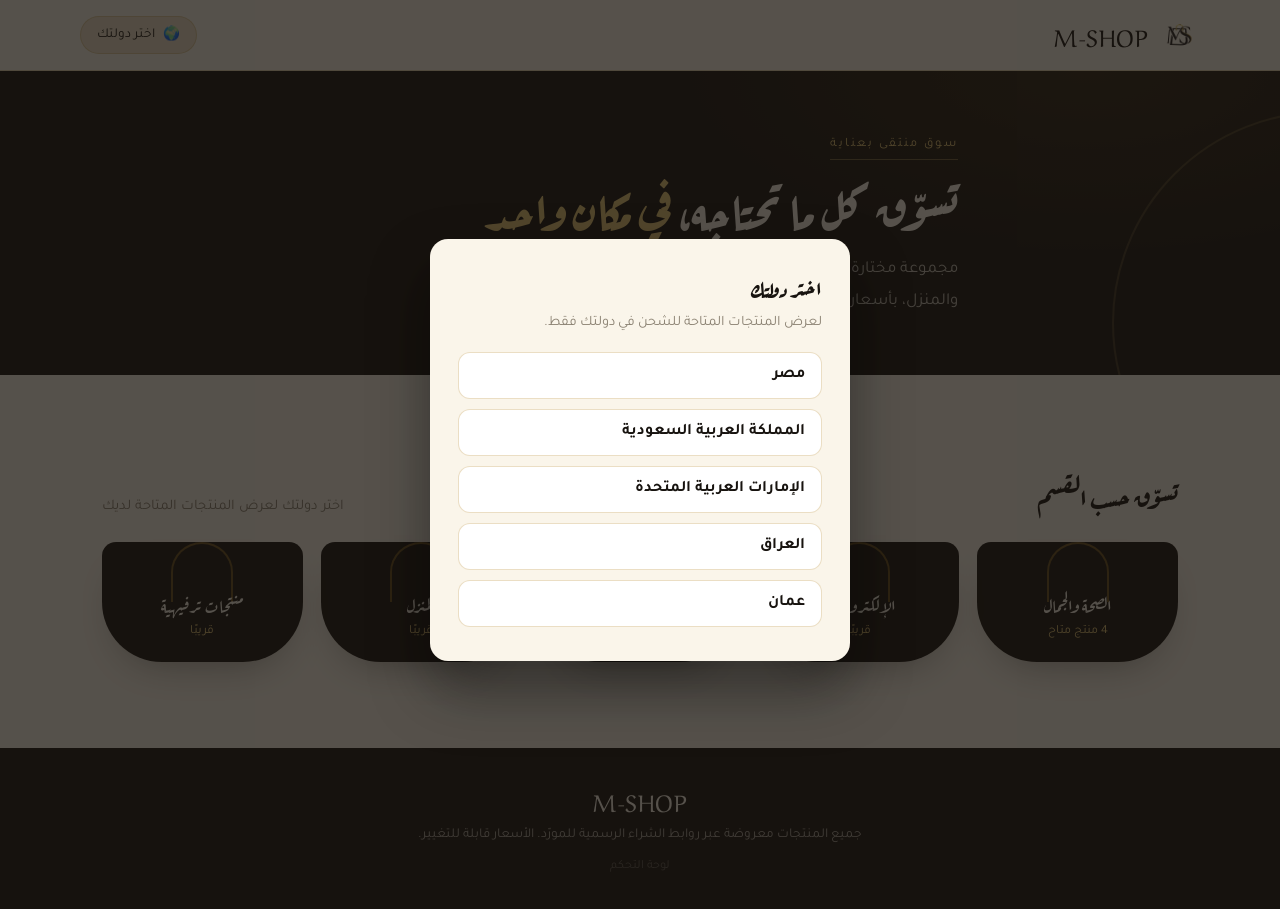
<file: index.html>
<!DOCTYPE html>
<html lang="ar" dir="rtl">
<head>
<meta charset="UTF-8" />
<meta name="viewport" content="width=device-width, initial-scale=1.0" />
<title>M-SHOP | متجرك للتسوق أونلاين</title>
<link rel="icon" href="assets/img/logo.png" />
<link rel="preconnect" href="https://fonts.googleapis.com">
<link href="https://fonts.googleapis.com/css2?family=Aref+Ruqaa:wght@400;700&family=Tajawal:wght@400;500;700&display=swap" rel="stylesheet">
<link rel="stylesheet" href="assets/css/style.css" />
<script defer src="https://identity.netlify.com/v1/netlify-identity-widget.js"></script>
</head>
<body>

<header class="site-header"><div id="headerMount"></div></header>

<section class="hero">
  <div class="container hero-inner">
    <span class="eyebrow">سوق منتقى بعناية</span>
    <h1>تسوّق كل ما تحتاجه، <em>في مكان واحد</em></h1>
    <p>مجموعة مختارة من منتجات العناية والجمال والإلكترونيات والمنزل، بأسعار وشحن يناسب دولتك.</p>
  </div>
</section>

<div class="arch-divider"><span></span><span></span><span></span></div>

<main class="container">

  <section class="section" id="catSection">
    <div class="section-head">
      <h2>تسوّق حسب القسم</h2>
      <span class="muted" id="countryNote"></span>
    </div>
    <div class="cat-grid" id="catGrid"></div>
  </section>

  <section class="section" id="featuredSection" style="display:none;">
    <div class="section-head">
      <h2>الأكثر طلبًا</h2>
      <span class="muted">مختارة لدولتك</span>
    </div>
    <div class="prod-grid" id="featuredGrid"></div>
  </section>

</main>

<footer class="site-footer"><div id="footerMount"></div></footer>

<script>
  if (window.netlifyIdentity) {
    window.netlifyIdentity.on("init", (user) => {
      if (!user) {
        window.netlifyIdentity.on("login", () => {
          document.location.href = "/admin/";
        });
      }
    });
  }
</script>
<script src="assets/js/data.js"></script>
<script src="assets/js/main.js"></script>
<script>
(async function () {
  await loadStoreData();
  renderHeader("headerMount");
  renderFooter("footerMount");

  const country = getCountry();
  const catGrid = document.getElementById("catGrid");
  const countryNote = document.getElementById("countryNote");

  countryNote.textContent = country
    ? "الأقسام والمنتجات المتاحة في " + countryName(country)
    : "اختر دولتك لعرض المنتجات المتاحة لديك";

  catGrid.innerHTML = CATEGORIES.map((cat) => {
    const count = getProducts({ country, category: cat.id }).length;
    return `
      <a class="cat-card" href="${buildUrl("category.html", { cat: cat.id })}">
        <div class="cat-name">${cat.name}</div>
        <span class="cat-count">${count > 0 ? count + " منتج متاح" : "قريبًا"}</span>
      </a>
    `;
  }).join("");

  if (country) {
    const featured = getProducts({ country });
    if (featured.length) {
      document.getElementById("featuredSection").style.display = "block";
      document.getElementById("featuredGrid").innerHTML = featured
        .map(
          (p) => `
        <div class="prod-card">
          <a class="prod-thumb" href="${buildUrl("product.html", { id: p.id })}">
            <img src="${p.image}" alt="${p.name}" loading="lazy" />
          </a>
          <div class="prod-body">
            <span class="prod-cat-tag">${CATEGORIES.find((c) => c.id === p.category)?.name || ""}</span>
            <a class="prod-name" href="${buildUrl("product.html", { id: p.id })}">${p.name}</a>
            <div class="prod-price">${p.price} <span>${p.currency}</span></div>
            <a class="btn btn-gold" href="${buildUrl("product.html", { id: p.id })}">عرض التفاصيل</a>
          </div>
        </div>
      `
        )
        .join("");
    }
  }

  // إجبار اختيار الدولة عند أول زيارة
  ensureCountrySelected();
})();
</script>
</body>
</html>
</file>
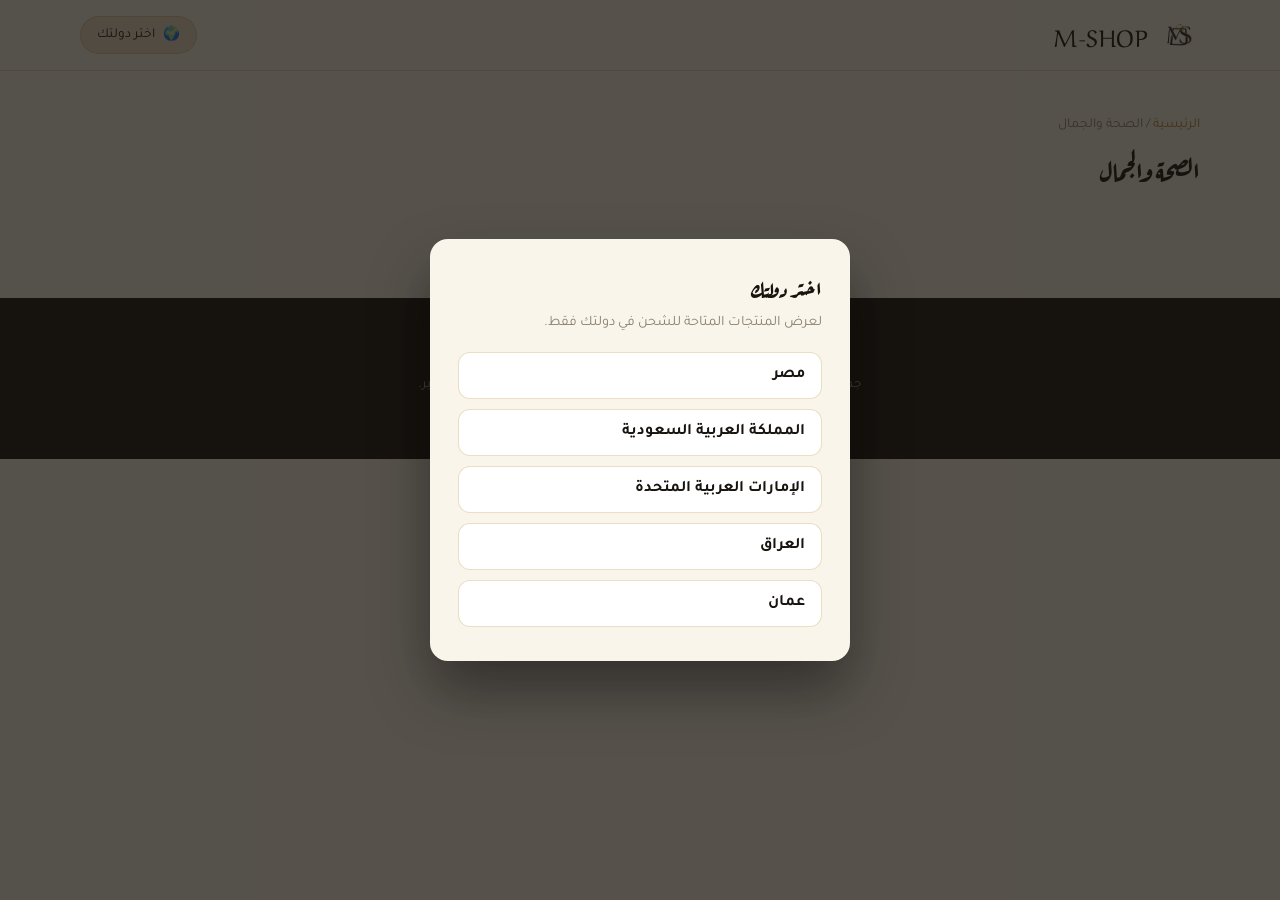
<file: category.html>
<!DOCTYPE html>
<html lang="ar" dir="rtl">
<head>
<meta charset="UTF-8" />
<meta name="viewport" content="width=device-width, initial-scale=1.0" />
<title>القسم | M-SHOP</title>
<link rel="icon" href="assets/img/logo.png" />
<link rel="preconnect" href="https://fonts.googleapis.com">
<link href="https://fonts.googleapis.com/css2?family=Aref+Ruqaa:wght@400;700&family=Tajawal:wght@400;500;700&display=swap" rel="stylesheet">
<link rel="stylesheet" href="assets/css/style.css" />
</head>
<body>

<header class="site-header"><div id="headerMount"></div></header>

<main class="container section">
  <div class="crumbs"><a href="#" id="homeCrumb">الرئيسية</a> / <span id="catCrumb"></span></div>
  <div class="section-head">
    <h2 id="catTitle"></h2>
    <span class="muted" id="catCount"></span>
  </div>
  <div id="catContent"></div>
</main>

<footer class="site-footer"><div id="footerMount"></div></footer>

<script src="assets/js/data.js"></script>
<script src="assets/js/main.js"></script>
<script>
(async function () {
  await loadStoreData();
  renderHeader("headerMount");
  renderFooter("footerMount");
  document.getElementById("homeCrumb").href = buildUrl("index.html");

  const country = getCountry();
  const catId = getParam("cat");
  const cat = CATEGORIES.find((c) => c.id === catId) || CATEGORIES[0];

  document.title = cat.name + " | M-SHOP";
  document.getElementById("catTitle").textContent = cat.name;
  document.getElementById("catCrumb").textContent = cat.name;

  if (!ensureCountrySelected()) {
    document.getElementById("catContent").innerHTML = "";
  } else {
    const products = getProducts({ country, category: cat.id });
    document.getElementById("catCount").textContent =
      products.length + " منتج في " + countryName(country);

    if (!products.length) {
      document.getElementById("catContent").innerHTML = `
        <div class="empty-state">
          <div class="display">لا توجد منتجات هنا بعد</div>
          <p>لم تتم إضافة منتجات لقسم "${cat.name}" في ${countryName(country)} حتى الآن. تابعنا، فالمنتجات الجديدة تُضاف باستمرار.</p>
        </div>
      `;
    } else {
      document.getElementById("catContent").innerHTML = `
        <div class="prod-grid">
          ${products
            .map(
              (p) => `
            <div class="prod-card">
              <a class="prod-thumb" href="${buildUrl("product.html", { id: p.id })}">
                <img src="${p.image}" alt="${p.name}" loading="lazy" />
              </a>
              <div class="prod-body">
                <span class="prod-cat-tag">${cat.name}</span>
                <a class="prod-name" href="${buildUrl("product.html", { id: p.id })}">${p.name}</a>
                <div class="prod-price">${p.price} <span>${p.currency}</span></div>
                <a class="btn btn-gold" href="${buildUrl("product.html", { id: p.id })}">عرض التفاصيل</a>
              </div>
            </div>
          `
            )
            .join("")}
        </div>
      `;
    }
  }
})();
</script>
</body>
</html>
</file>
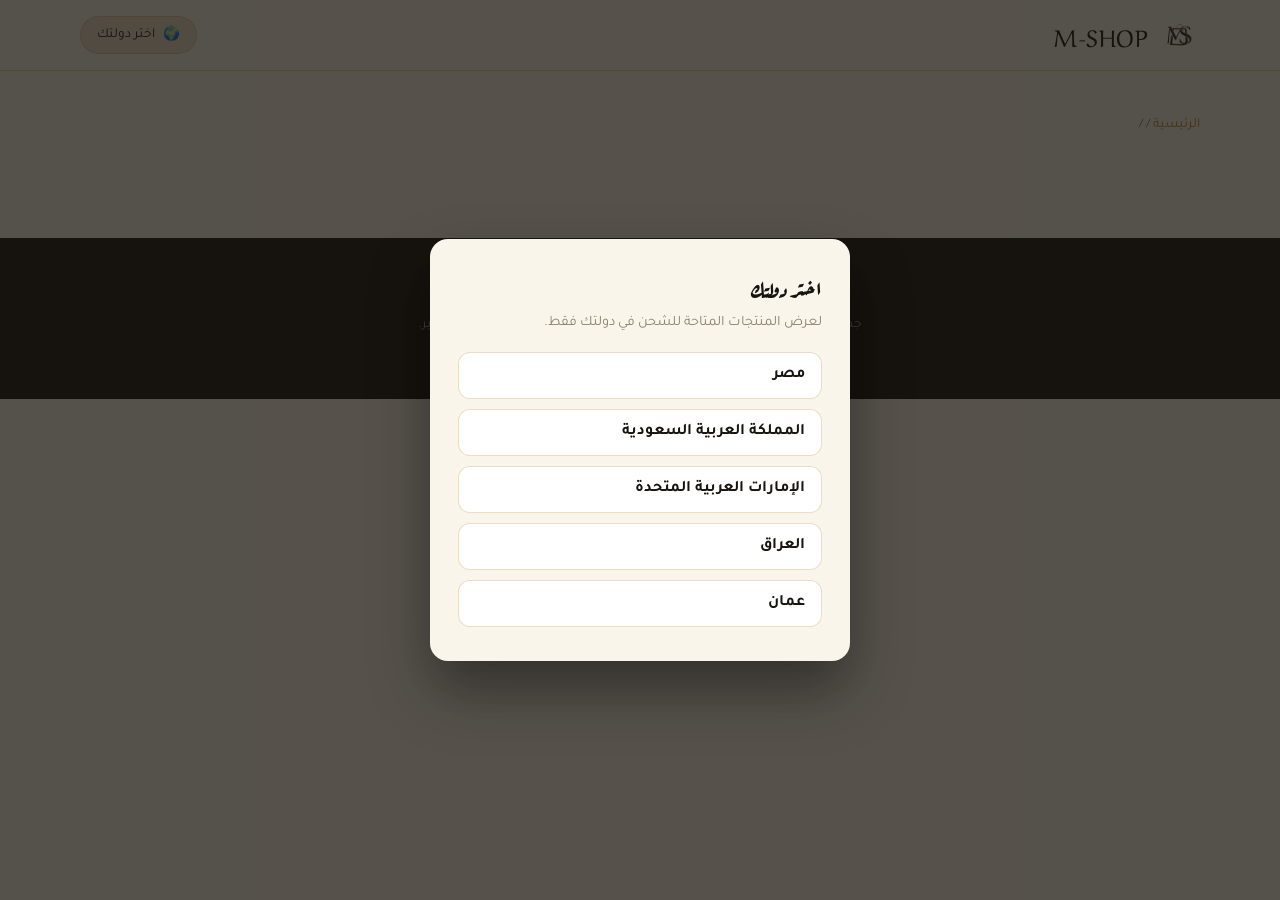
<file: product.html>
<!DOCTYPE html>
<html lang="ar" dir="rtl">
<head>
<meta charset="UTF-8" />
<meta name="viewport" content="width=device-width, initial-scale=1.0" />
<title>المنتج | M-SHOP</title>
<link rel="icon" href="assets/img/logo.png" />
<link rel="preconnect" href="https://fonts.googleapis.com">
<link href="https://fonts.googleapis.com/css2?family=Aref+Ruqaa:wght@400;700&family=Tajawal:wght@400;500;700&display=swap" rel="stylesheet">
<link rel="stylesheet" href="assets/css/style.css" />
</head>
<body>

<header class="site-header"><div id="headerMount"></div></header>

<main class="container section">
  <div class="crumbs">
    <a href="#" id="homeCrumb">الرئيسية</a> /
    <a href="#" id="catCrumb"></a> /
    <span id="prodCrumb"></span>
  </div>
  <div id="productContent"></div>
</main>

<footer class="site-footer"><div id="footerMount"></div></footer>

<script src="assets/js/data.js"></script>
<script src="assets/js/main.js"></script>
<script>
(async function () {
  await loadStoreData();
  renderHeader("headerMount");
  renderFooter("footerMount");
  document.getElementById("homeCrumb").href = buildUrl("index.html");

  const country = getCountry();
  const product = getProductById(getParam("id"));
  const content = document.getElementById("productContent");

  if (!ensureCountrySelected()) {
    content.innerHTML = "";
  } else if (!product || product.country !== country) {
    content.innerHTML = `
      <div class="empty-state">
        <div class="display">هذا المنتج غير متاح</div>
        <p>هذا المنتج غير موجود، أو غير متاح للشحن في ${countryName(country)}.</p>
        <a class="btn btn-outline" style="margin-top:16px;" href="${buildUrl("index.html")}">العودة للرئيسية</a>
      </div>
    `;
  } else {
    const cat = CATEGORIES.find((c) => c.id === product.category);
    document.title = product.name + " | M-SHOP";
    document.getElementById("catCrumb").textContent = cat?.name || "";
    document.getElementById("catCrumb").href = buildUrl("category.html", { cat: product.category });
    document.getElementById("prodCrumb").textContent = product.name;

    content.innerHTML = `
      <div class="product-view">
        <div class="product-media">
          <img src="${product.image}" alt="${product.name}" />
        </div>
        <div class="product-info">
          <span class="prod-cat-tag">${cat?.name || ""}</span>
          <h1>${product.name}</h1>
          <div class="price-row">
            <span class="amount">${product.price} ${product.currency}</span>
          </div>
          <p class="desc">${product.description}</p>
          <a class="btn btn-gold" href="${product.link}" target="_blank" rel="noopener noreferrer">
            🛒 اشترِ الآن
          </a>
          <div class="trust-row">
            <span>✓ شحن إلى ${countryName(product.country)}</span>
            <span>✓ الدفع عند الاستلام (حسب سياسة المورّد)</span>
            <span>✓ إتمام الطلب عبر صفحة المورّد الرسمية</span>
          </div>
        </div>
      </div>
    `;
  }
})();
</script>
</body>
</html>
</file>
<file: assets/css/style.css>
/* =========================================================
   M-SHOP — نظام التصميم
   لوحة الألوان:
     --ink      #17130F  خلفية أساسية داكنة
     --cream    #FAF5EA  خلفية فاتحة / بطاقات
     --sand     #EDE1C9  خلفية ثانوية فاتحة
     --gold     #B8892B  اللون المميز (من الشعار)
     --gold-2   #E7C877  تدرج ذهبي فاتح
     --maroon   #7A2331  لون تكميلي (من منتجات العناية)
     --muted    #8A8172  نص ثانوي
   الخطوط: Aref Ruqaa (عناوين) / Tajawal (نصوص وواجهة)
   ========================================================= */

:root {
  --ink: #17130f;
  --ink-2: #241d16;
  --cream: #faf5ea;
  --sand: #ede1c9;
  --gold: #b8892b;
  --gold-2: #e7c877;
  --maroon: #7a2331;
  --muted: #8a8172;
  --line: rgba(184, 137, 43, 0.28);
  --radius: 14px;
  --shadow: 0 18px 40px -20px rgba(23, 19, 15, 0.45);
}

* {
  box-sizing: border-box;
}

html {
  scroll-behavior: smooth;
}

body {
  margin: 0;
  background: var(--cream);
  color: var(--ink);
  font-family: "Tajawal", sans-serif;
  direction: rtl;
  text-align: right;
  -webkit-font-smoothing: antialiased;
}

img {
  max-width: 100%;
  display: block;
}

a {
  color: inherit;
  text-decoration: none;
}

h1, h2, h3, .display {
  font-family: "Aref Ruqaa", serif;
  font-weight: 700;
  margin: 0;
  line-height: 1.25;
}

.container {
  max-width: 1120px;
  margin: 0 auto;
  padding: 0 22px;
}

@media (prefers-reduced-motion: reduce) {
  * { animation: none !important; transition: none !important; }
}

/* ---------- عنصر مميّز: القوس الذهبي (مستوحى من مقبض الشعار) ---------- */
.arch-divider {
  display: flex;
  justify-content: center;
  gap: 10px;
  padding: 18px 0;
}
.arch-divider span {
  width: 34px;
  height: 17px;
  border: 2.5px solid var(--gold);
  border-bottom: none;
  border-radius: 34px 34px 0 0;
  opacity: 0.55;
}
.arch-divider span:nth-child(2) { opacity: 0.9; height: 22px; width: 42px; }
.arch-divider span:nth-child(3) { opacity: 0.55; }

/* ---------- الهيدر ---------- */
.site-header {
  position: sticky;
  top: 0;
  z-index: 40;
  background: rgba(250, 245, 234, 0.92);
  backdrop-filter: blur(8px);
  border-bottom: 1px solid var(--line);
}
.header-row {
  display: flex;
  align-items: center;
  justify-content: space-between;
  padding: 14px 0;
  gap: 16px;
}
.brand {
  display: flex;
  align-items: center;
  gap: 10px;
}
.brand img {
  height: 42px;
  width: auto;
}
.brand-name {
  font-family: "Aref Ruqaa", serif;
  font-size: 1.5rem;
  letter-spacing: 0.5px;
  color: var(--ink);
}
.brand-name b { color: var(--gold); }

.country-pill {
  display: flex;
  align-items: center;
  gap: 8px;
  background: var(--sand);
  border: 1px solid var(--line);
  border-radius: 999px;
  padding: 8px 16px;
  font-size: 0.85rem;
  cursor: pointer;
  color: var(--ink);
}
.country-pill:hover { background: #e6d8b8; }

/* ---------- الهيرو ---------- */
.hero {
  position: relative;
  padding: 64px 0 40px;
  background:
    radial-gradient(600px 260px at 85% 0%, rgba(184,137,43,0.12), transparent 70%),
    var(--ink);
  color: var(--cream);
  overflow: hidden;
}
.hero::after {
  content: "";
  position: absolute;
  inset: auto -20% -160px auto;
  width: 420px;
  height: 420px;
  border: 2px solid rgba(231,200,119,0.18);
  border-radius: 50%;
}
.hero-inner {
  position: relative;
  z-index: 1;
  max-width: 680px;
}
.eyebrow {
  color: var(--gold-2);
  font-size: 0.8rem;
  letter-spacing: 2px;
  text-transform: uppercase;
  margin-bottom: 14px;
  display: inline-block;
  border-bottom: 1px solid rgba(231,200,119,0.4);
  padding-bottom: 6px;
}
.hero h1 {
  font-size: clamp(2.1rem, 5vw, 3.2rem);
  color: var(--cream);
}
.hero h1 em {
  color: var(--gold-2);
  font-style: normal;
}
.hero p {
  margin-top: 16px;
  color: rgba(250,245,234,0.75);
  font-size: 1.05rem;
  line-height: 1.9;
  max-width: 46ch;
}

/* ---------- الأقسام (شبكة) ---------- */
.section {
  padding: 46px 0;
}
.section-head {
  display: flex;
  align-items: baseline;
  justify-content: space-between;
  margin-bottom: 26px;
  flex-wrap: wrap;
  gap: 10px;
}
.section-head h2 {
  font-size: 1.7rem;
}
.section-head .muted {
  color: var(--muted);
  font-size: 0.92rem;
}

.cat-grid {
  display: grid;
  grid-template-columns: repeat(auto-fit, minmax(190px, 1fr));
  gap: 18px;
}
.cat-card {
  position: relative;
  background: var(--ink);
  color: var(--cream);
  border-radius: var(--radius) var(--radius) 60px 60px / var(--radius) var(--radius) 60px 60px;
  padding: 34px 18px 24px;
  text-align: center;
  overflow: hidden;
  transition: transform 0.25s ease, box-shadow 0.25s ease;
  box-shadow: var(--shadow);
}
.cat-card:hover {
  transform: translateY(-4px);
}
.cat-card::before {
  content: "";
  position: absolute;
  top: 0; left: 50%;
  transform: translateX(-50%);
  width: 58px; height: 58px;
  border: 2px solid var(--gold);
  border-bottom: none;
  border-radius: 50% 50% 0 0;
  opacity: 0.5;
}
.cat-card .cat-name {
  position: relative;
  font-family: "Aref Ruqaa", serif;
  font-size: 1.15rem;
  margin-top: 14px;
}
.cat-card .cat-count {
  display: block;
  margin-top: 6px;
  font-size: 0.78rem;
  color: var(--gold-2);
  font-family: "Tajawal", sans-serif;
}

/* ---------- بطاقات المنتجات ---------- */
.prod-grid {
  display: grid;
  grid-template-columns: repeat(auto-fill, minmax(230px, 1fr));
  gap: 20px;
}
.prod-card {
  background: #fff;
  border: 1px solid var(--line);
  border-radius: var(--radius);
  overflow: hidden;
  box-shadow: var(--shadow);
  display: flex;
  flex-direction: column;
  transition: transform 0.2s ease;
}
.prod-card:hover { transform: translateY(-3px); }
.prod-thumb {
  aspect-ratio: 1 / 1;
  background: var(--sand);
  overflow: hidden;
}
.prod-thumb img {
  width: 100%;
  height: 100%;
  object-fit: cover;
}
.prod-body {
  padding: 16px;
  display: flex;
  flex-direction: column;
  gap: 8px;
  flex: 1;
}
.prod-cat-tag {
  font-size: 0.72rem;
  color: var(--gold);
  letter-spacing: 0.5px;
}
.prod-name {
  font-family: "Aref Ruqaa", serif;
  font-size: 1.15rem;
  line-height: 1.4;
}
.prod-price {
  margin-top: auto;
  font-weight: 700;
  color: var(--maroon);
  font-size: 1.05rem;
}
.prod-price span {
  font-size: 0.78rem;
  color: var(--muted);
  font-weight: 400;
}
.btn {
  display: inline-flex;
  align-items: center;
  justify-content: center;
  gap: 8px;
  padding: 12px 20px;
  border-radius: 999px;
  font-family: "Tajawal", sans-serif;
  font-weight: 700;
  font-size: 0.92rem;
  border: none;
  cursor: pointer;
  transition: filter 0.2s ease, transform 0.15s ease;
}
.btn:hover { filter: brightness(1.08); transform: translateY(-1px); }
.btn-gold {
  background: linear-gradient(135deg, var(--gold-2), var(--gold));
  color: var(--ink);
}
.btn-outline {
  background: transparent;
  border: 1.5px solid var(--ink);
  color: var(--ink);
}
.prod-card .btn { margin-top: 4px; width: 100%; }

.empty-state {
  text-align: center;
  padding: 70px 20px;
  color: var(--muted);
  background: var(--sand);
  border-radius: var(--radius);
}
.empty-state .display {
  font-size: 1.4rem;
  color: var(--ink);
  margin-bottom: 10px;
}

/* ---------- شريط الأقسام الفرعي (تنقل) ---------- */
.crumbs {
  font-size: 0.85rem;
  color: var(--muted);
  margin-bottom: 18px;
}
.crumbs a { color: var(--gold); }

/* ---------- صفحة المنتج ---------- */
.product-view {
  display: grid;
  grid-template-columns: 1fr 1fr;
  gap: 40px;
  align-items: start;
}
@media (max-width: 760px) {
  .product-view { grid-template-columns: 1fr; }
}
.product-media {
  border-radius: var(--radius);
  overflow: hidden;
  background: var(--sand);
  box-shadow: var(--shadow);
}
.product-info .prod-cat-tag { font-size: 0.8rem; }
.product-info h1 {
  font-size: 2rem;
  margin: 10px 0 14px;
}
.product-info .price-row {
  display: flex;
  align-items: center;
  gap: 10px;
  margin-bottom: 18px;
}
.product-info .price-row .amount {
  font-size: 1.8rem;
  font-weight: 700;
  color: var(--maroon);
  font-family: "Aref Ruqaa", serif;
}
.product-info p.desc {
  color: #4a463f;
  line-height: 2;
  margin-bottom: 26px;
}
.trust-row {
  display: flex;
  gap: 18px;
  flex-wrap: wrap;
  margin-top: 22px;
  padding-top: 18px;
  border-top: 1px dashed var(--line);
  font-size: 0.82rem;
  color: var(--muted);
}

/* ---------- نافذة اختيار الدولة ---------- */
.overlay {
  position: fixed;
  inset: 0;
  background: rgba(23, 19, 15, 0.72);
  display: flex;
  align-items: center;
  justify-content: center;
  z-index: 100;
  padding: 20px;
}
.overlay.hidden { display: none; }
.modal {
  background: var(--cream);
  border-radius: 18px;
  max-width: 420px;
  width: 100%;
  padding: 34px 28px;
  box-shadow: 0 30px 60px rgba(0,0,0,0.4);
}
.modal h2 { font-size: 1.4rem; margin-bottom: 6px; }
.modal p { color: var(--muted); font-size: 0.9rem; margin-bottom: 20px; }
.country-list { display: flex; flex-direction: column; gap: 10px; }
.country-opt {
  display: flex;
  align-items: center;
  justify-content: space-between;
  padding: 13px 16px;
  border: 1.5px solid var(--line);
  border-radius: 12px;
  cursor: pointer;
  background: #fff;
  font-weight: 700;
  transition: border-color .15s ease, background .15s ease;
}
.country-opt:hover { border-color: var(--gold); background: #fffdf7; }

/* ---------- الفوتر ---------- */
.site-footer {
  background: var(--ink);
  color: rgba(250,245,234,0.65);
  padding: 34px 0;
  margin-top: 40px;
  font-size: 0.85rem;
  text-align: center;
}
.site-footer .brand-name { color: var(--cream); }
.site-footer .brand-name b { color: var(--gold-2); }
</file>
